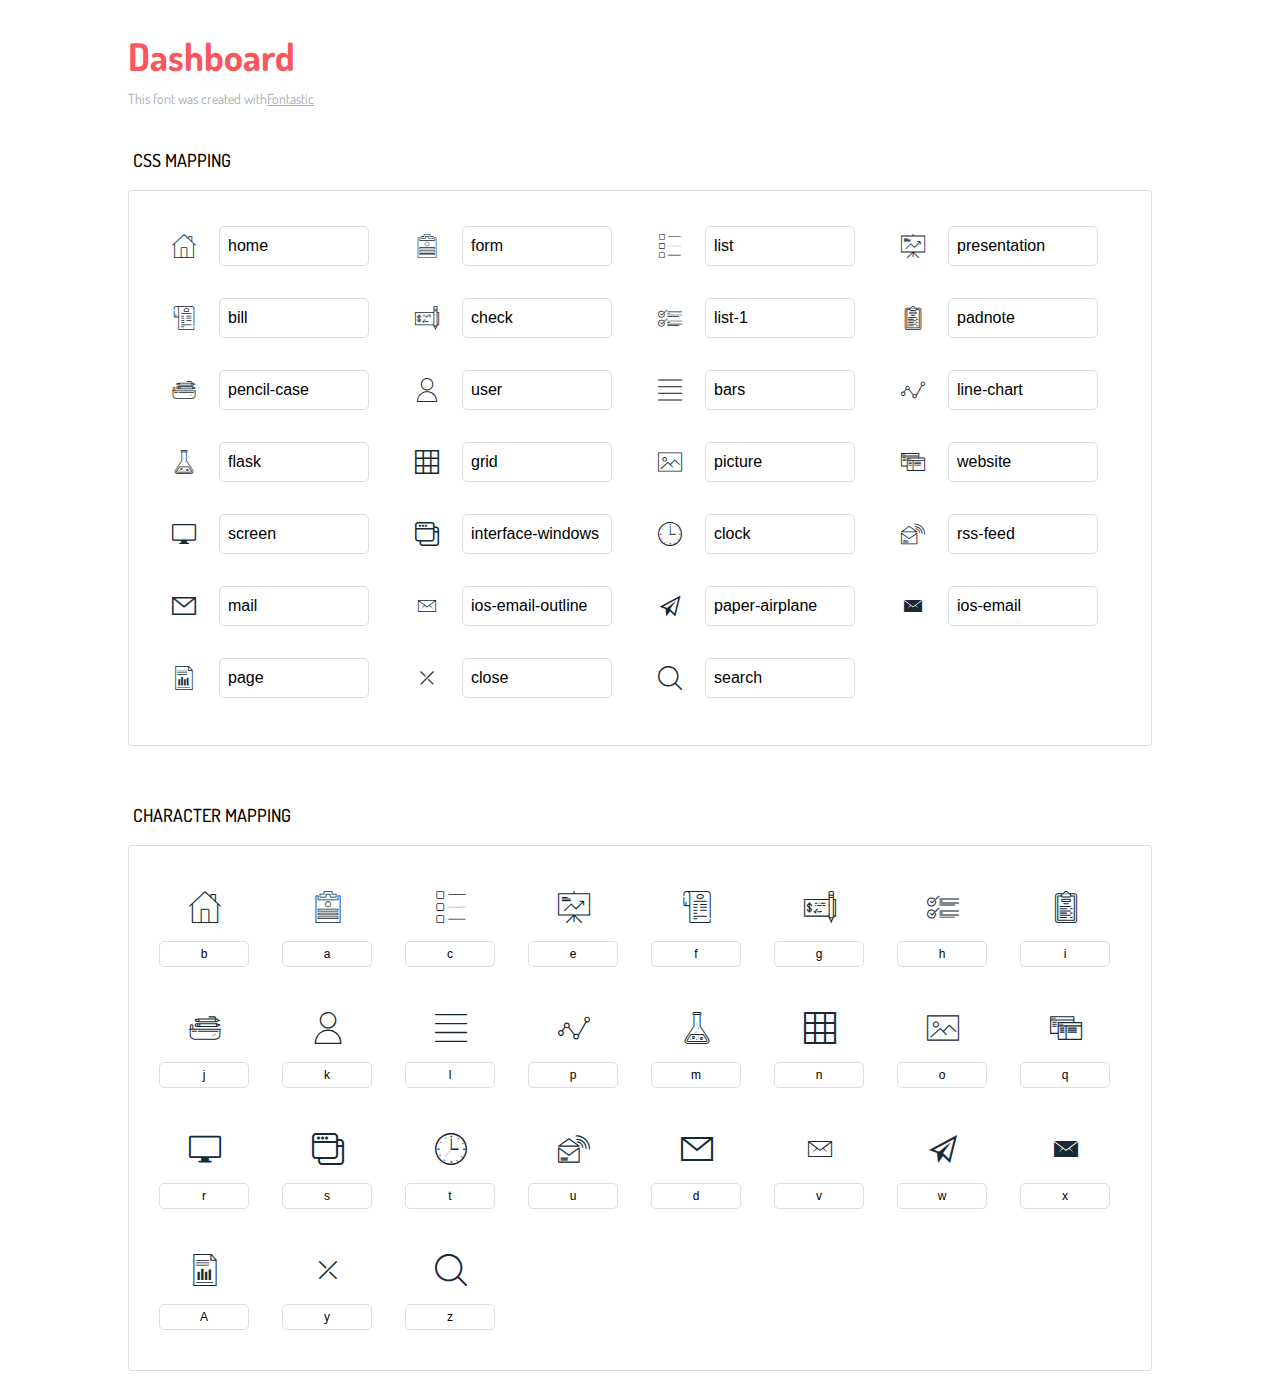
<file: static/icons-reference/icons-reference.html>
<!DOCTYPE html>
<html lang="en">
  <head>
    <meta charset="utf-8">
    <meta http-equiv="X-UA-Compatible" content="IE=edge,chrome=1">
    <meta name="viewport" content="width=device-width,initial-scale=1">
    <title>Font Reference - Dashboard</title>
    <link href="http://fonts.googleapis.com/css?family=Dosis:400,500,700" rel="stylesheet" type="text/css">
    <link rel="stylesheet" href="styles.css">
    <style type="text/css">html,body,div,span,applet,object,iframe,h1,h2,h3,h4,h5,h6,p,blockquote,pre,a,abbr,acronym,address,big,cite,code,del,dfn,em,img,ins,kbd,q,s,samp,small,strike,strong,sub,sup,tt,var,dl,dt,dd,ol,ul,li,fieldset,form,label,legend,table,caption,tbody,tfoot,thead,tr,th,td{margin:0;padding:0;border:0;outline:0;font-weight:inherit;font-style:inherit;font-family:inherit;font-size:100%;vertical-align:baseline}body{line-height:1;color:#000;background:#fff}ol,ul{list-style:none}table{border-collapse:separate;border-spacing:0;vertical-align:middle}caption,th,td{text-align:left;font-weight:normal;vertical-align:middle}a img{border:none}*{-webkit-box-sizing:border-box;-moz-box-sizing:border-box;box-sizing:border-box}body{font-family:'Dosis','Tahoma',sans-serif}.container{margin:15px auto;width:80%}h1{margin:40px 0 20px;font-weight:700;font-size:38px;line-height:32px;color:#fb565e}h2{font-size:18px;padding:0 0 21px 5px;margin:45px 0 0 0;text-transform:uppercase;font-weight:500}.small{font-size:14px;color:#a5adb4;}.small a{color:#a5adb4;}.small a:hover{color:#fb565e}.glyphs.character-mapping{margin:0 0 20px 0;padding:20px 0 20px 30px;color:rgba(0,0,0,0.5);border:1px solid #d8e0e5;-webkit-border-radius:3px;border-radius:3px;}.glyphs.character-mapping li{margin:0 30px 20px 0;display:inline-block;width:90px}.glyphs.character-mapping .icon{margin:10px 0 10px 15px;padding:15px;position:relative;width:55px;height:55px;color:#162a36 !important;overflow:hidden;-webkit-border-radius:3px;border-radius:3px;font-size:32px;}.glyphs.character-mapping .icon svg{fill:#000}.glyphs.character-mapping input{margin:0;padding:5px 0;line-height:12px;font-size:12px;display:block;width:100%;border:1px solid #d8e0e5;-webkit-border-radius:5px;border-radius:5px;text-align:center;outline:0;}.glyphs.character-mapping input:focus{border:1px solid #fbde4a;-webkit-box-shadow:inset 0 0 3px #fbde4a;box-shadow:inset 0 0 3px #fbde4a}.glyphs.character-mapping input:hover{-webkit-box-shadow:inset 0 0 3px #fbde4a;box-shadow:inset 0 0 3px #fbde4a}.glyphs.css-mapping{margin:0 0 60px 0;padding:30px 0 20px 30px;color:rgba(0,0,0,0.5);border:1px solid #d8e0e5;-webkit-border-radius:3px;border-radius:3px;}.glyphs.css-mapping li{margin:0 30px 20px 0;padding:0;display:inline-block;overflow:hidden}.glyphs.css-mapping .icon{margin:0;margin-right:10px;padding:13px;height:50px;width:50px;color:#162a36 !important;overflow:hidden;float:left;font-size:24px}.glyphs.css-mapping input{margin:0;margin-top:5px;padding:8px;line-height:16px;font-size:16px;display:block;width:150px;height:40px;border:1px solid #d8e0e5;-webkit-border-radius:5px;border-radius:5px;background:#fff;outline:0;float:right;}.glyphs.css-mapping input:focus{border:1px solid #fbde4a;-webkit-box-shadow:inset 0 0 3px #fbde4a;box-shadow:inset 0 0 3px #fbde4a}.glyphs.css-mapping input:hover{-webkit-box-shadow:inset 0 0 3px #fbde4a;box-shadow:inset 0 0 3px #fbde4a}</style>
  </head>
  <body>
    <div class="container">
      <h1>Dashboard</h1>
      <p class="small">This font was created with<a href="http://fontastic.me/">Fontastic</a></p>
      <h2>CSS mapping</h2>
      <ul class="glyphs css-mapping">
        <li>
          <div class="icon icon-home"></div>
          <input type="text" readonly="readonly" value="home">
        </li>
        <li>
          <div class="icon icon-form"></div>
          <input type="text" readonly="readonly" value="form">
        </li>
        <li>
          <div class="icon icon-list"></div>
          <input type="text" readonly="readonly" value="list">
        </li>
        <li>
          <div class="icon icon-presentation"></div>
          <input type="text" readonly="readonly" value="presentation">
        </li>
        <li>
          <div class="icon icon-bill"></div>
          <input type="text" readonly="readonly" value="bill">
        </li>
        <li>
          <div class="icon icon-check"></div>
          <input type="text" readonly="readonly" value="check">
        </li>
        <li>
          <div class="icon icon-list-1"></div>
          <input type="text" readonly="readonly" value="list-1">
        </li>
        <li>
          <div class="icon icon-padnote"></div>
          <input type="text" readonly="readonly" value="padnote">
        </li>
        <li>
          <div class="icon icon-pencil-case"></div>
          <input type="text" readonly="readonly" value="pencil-case">
        </li>
        <li>
          <div class="icon icon-user"></div>
          <input type="text" readonly="readonly" value="user">
        </li>
        <li>
          <div class="icon icon-bars"></div>
          <input type="text" readonly="readonly" value="bars">
        </li>
        <li>
          <div class="icon icon-line-chart"></div>
          <input type="text" readonly="readonly" value="line-chart">
        </li>
        <li>
          <div class="icon icon-flask"></div>
          <input type="text" readonly="readonly" value="flask">
        </li>
        <li>
          <div class="icon icon-grid"></div>
          <input type="text" readonly="readonly" value="grid">
        </li>
        <li>
          <div class="icon icon-picture"></div>
          <input type="text" readonly="readonly" value="picture">
        </li>
        <li>
          <div class="icon icon-website"></div>
          <input type="text" readonly="readonly" value="website">
        </li>
        <li>
          <div class="icon icon-screen"></div>
          <input type="text" readonly="readonly" value="screen">
        </li>
        <li>
          <div class="icon icon-interface-windows"></div>
          <input type="text" readonly="readonly" value="interface-windows">
        </li>
        <li>
          <div class="icon icon-clock"></div>
          <input type="text" readonly="readonly" value="clock">
        </li>
        <li>
          <div class="icon icon-rss-feed"></div>
          <input type="text" readonly="readonly" value="rss-feed">
        </li>
        <li>
          <div class="icon icon-mail"></div>
          <input type="text" readonly="readonly" value="mail">
        </li>
        <li>
          <div class="icon icon-ios-email-outline"></div>
          <input type="text" readonly="readonly" value="ios-email-outline">
        </li>
        <li>
          <div class="icon icon-paper-airplane"></div>
          <input type="text" readonly="readonly" value="paper-airplane">
        </li>
        <li>
          <div class="icon icon-ios-email"></div>
          <input type="text" readonly="readonly" value="ios-email">
        </li>
        <li>
          <div class="icon icon-page"></div>
          <input type="text" readonly="readonly" value="page">
        </li>
        <li>
          <div class="icon icon-close"></div>
          <input type="text" readonly="readonly" value="close">
        </li>
        <li>
          <div class="icon icon-search"></div>
          <input type="text" readonly="readonly" value="search">
        </li>
      </ul>
      <h2>Character mapping</h2>
      <ul class="glyphs character-mapping">
        <li>
          <div data-icon="b" class="icon"></div>
          <input type="text" readonly="readonly" value="b">
        </li>
        <li>
          <div data-icon="a" class="icon"></div>
          <input type="text" readonly="readonly" value="a">
        </li>
        <li>
          <div data-icon="c" class="icon"></div>
          <input type="text" readonly="readonly" value="c">
        </li>
        <li>
          <div data-icon="e" class="icon"></div>
          <input type="text" readonly="readonly" value="e">
        </li>
        <li>
          <div data-icon="f" class="icon"></div>
          <input type="text" readonly="readonly" value="f">
        </li>
        <li>
          <div data-icon="g" class="icon"></div>
          <input type="text" readonly="readonly" value="g">
        </li>
        <li>
          <div data-icon="h" class="icon"></div>
          <input type="text" readonly="readonly" value="h">
        </li>
        <li>
          <div data-icon="i" class="icon"></div>
          <input type="text" readonly="readonly" value="i">
        </li>
        <li>
          <div data-icon="j" class="icon"></div>
          <input type="text" readonly="readonly" value="j">
        </li>
        <li>
          <div data-icon="k" class="icon"></div>
          <input type="text" readonly="readonly" value="k">
        </li>
        <li>
          <div data-icon="l" class="icon"></div>
          <input type="text" readonly="readonly" value="l">
        </li>
        <li>
          <div data-icon="p" class="icon"></div>
          <input type="text" readonly="readonly" value="p">
        </li>
        <li>
          <div data-icon="m" class="icon"></div>
          <input type="text" readonly="readonly" value="m">
        </li>
        <li>
          <div data-icon="n" class="icon"></div>
          <input type="text" readonly="readonly" value="n">
        </li>
        <li>
          <div data-icon="o" class="icon"></div>
          <input type="text" readonly="readonly" value="o">
        </li>
        <li>
          <div data-icon="q" class="icon"></div>
          <input type="text" readonly="readonly" value="q">
        </li>
        <li>
          <div data-icon="r" class="icon"></div>
          <input type="text" readonly="readonly" value="r">
        </li>
        <li>
          <div data-icon="s" class="icon"></div>
          <input type="text" readonly="readonly" value="s">
        </li>
        <li>
          <div data-icon="t" class="icon"></div>
          <input type="text" readonly="readonly" value="t">
        </li>
        <li>
          <div data-icon="u" class="icon"></div>
          <input type="text" readonly="readonly" value="u">
        </li>
        <li>
          <div data-icon="d" class="icon"></div>
          <input type="text" readonly="readonly" value="d">
        </li>
        <li>
          <div data-icon="v" class="icon"></div>
          <input type="text" readonly="readonly" value="v">
        </li>
        <li>
          <div data-icon="w" class="icon"></div>
          <input type="text" readonly="readonly" value="w">
        </li>
        <li>
          <div data-icon="x" class="icon"></div>
          <input type="text" readonly="readonly" value="x">
        </li>
        <li>
          <div data-icon="A" class="icon"></div>
          <input type="text" readonly="readonly" value="A">
        </li>
        <li>
          <div data-icon="y" class="icon"></div>
          <input type="text" readonly="readonly" value="y">
        </li>
        <li>
          <div data-icon="z" class="icon"></div>
          <input type="text" readonly="readonly" value="z">
        </li>
      </ul>
    </div>
    <script>(function() {
  var glyphs, i, len, ref;

  ref = document.getElementsByClassName('glyphs');
  for (i = 0, len = ref.length; i < len; i++) {
    glyphs = ref[i];
    glyphs.addEventListener('click', function(event) {
      if (event.target.tagName === 'INPUT') {
        return event.target.select();
      }
    });
  }

}).call(this);

    </script>
  </body>
</html>
</file>
<file: static/icons-reference/styles.css>
@charset "UTF-8";

@font-face {
  font-family: "dashboard";
  src:url("fonts/dashboard.eot");
  src:url("fonts/dashboard.eot?#iefix") format("embedded-opentype"),
    url("fonts/dashboard.woff") format("woff"),
    url("fonts/dashboard.ttf") format("truetype"),
    url("fonts/dashboard.svg#dashboard") format("svg");
  font-weight: normal;
  font-style: normal;

}

[data-icon]:before {
  font-family: "dashboard" !important;
  content: attr(data-icon);
  font-style: normal !important;
  font-weight: normal !important;
  font-variant: normal !important;
  text-transform: none !important;
  speak: none;
  line-height: 1;
  -webkit-font-smoothing: antialiased;
  -moz-osx-font-smoothing: grayscale;
}

[class^="icon-"]:before,
[class*=" icon-"]:before {
  font-family: "dashboard" !important;
  font-style: normal !important;
  font-weight: normal !important;
  font-variant: normal !important;
  text-transform: none !important;
  speak: none;
  line-height: 1;
  -webkit-font-smoothing: antialiased;
  -moz-osx-font-smoothing: grayscale;
}

.icon-home:before {
  content: "\62";
}
.icon-form:before {
  content: "\61";
}
.icon-list:before {
  content: "\63";
}
.icon-presentation:before {
  content: "\65";
}
.icon-bill:before {
  content: "\66";
}
.icon-check:before {
  content: "\67";
}
.icon-list-1:before {
  content: "\68";
}
.icon-padnote:before {
  content: "\69";
}
.icon-pencil-case:before {
  content: "\6a";
}
.icon-user:before {
  content: "\6b";
}
.icon-bars:before {
  content: "\6c";
}
.icon-line-chart:before {
  content: "\70";
}
.icon-flask:before {
  content: "\6d";
}
.icon-grid:before {
  content: "\6e";
}
.icon-picture:before {
  content: "\6f";
}
.icon-website:before {
  content: "\71";
}
.icon-screen:before {
  content: "\72";
}
.icon-interface-windows:before {
  content: "\73";
}
.icon-clock:before {
  content: "\74";
}
.icon-rss-feed:before {
  content: "\75";
}
.icon-mail:before {
  content: "\64";
}
.icon-ios-email-outline:before {
  content: "\76";
}
.icon-paper-airplane:before {
  content: "\77";
}
.icon-ios-email:before {
  content: "\78";
}
.icon-page:before {
  content: "\41";
}
.icon-close:before {
  content: "\79";
}
.icon-search:before {
  content: "\7a";
}
</file>
